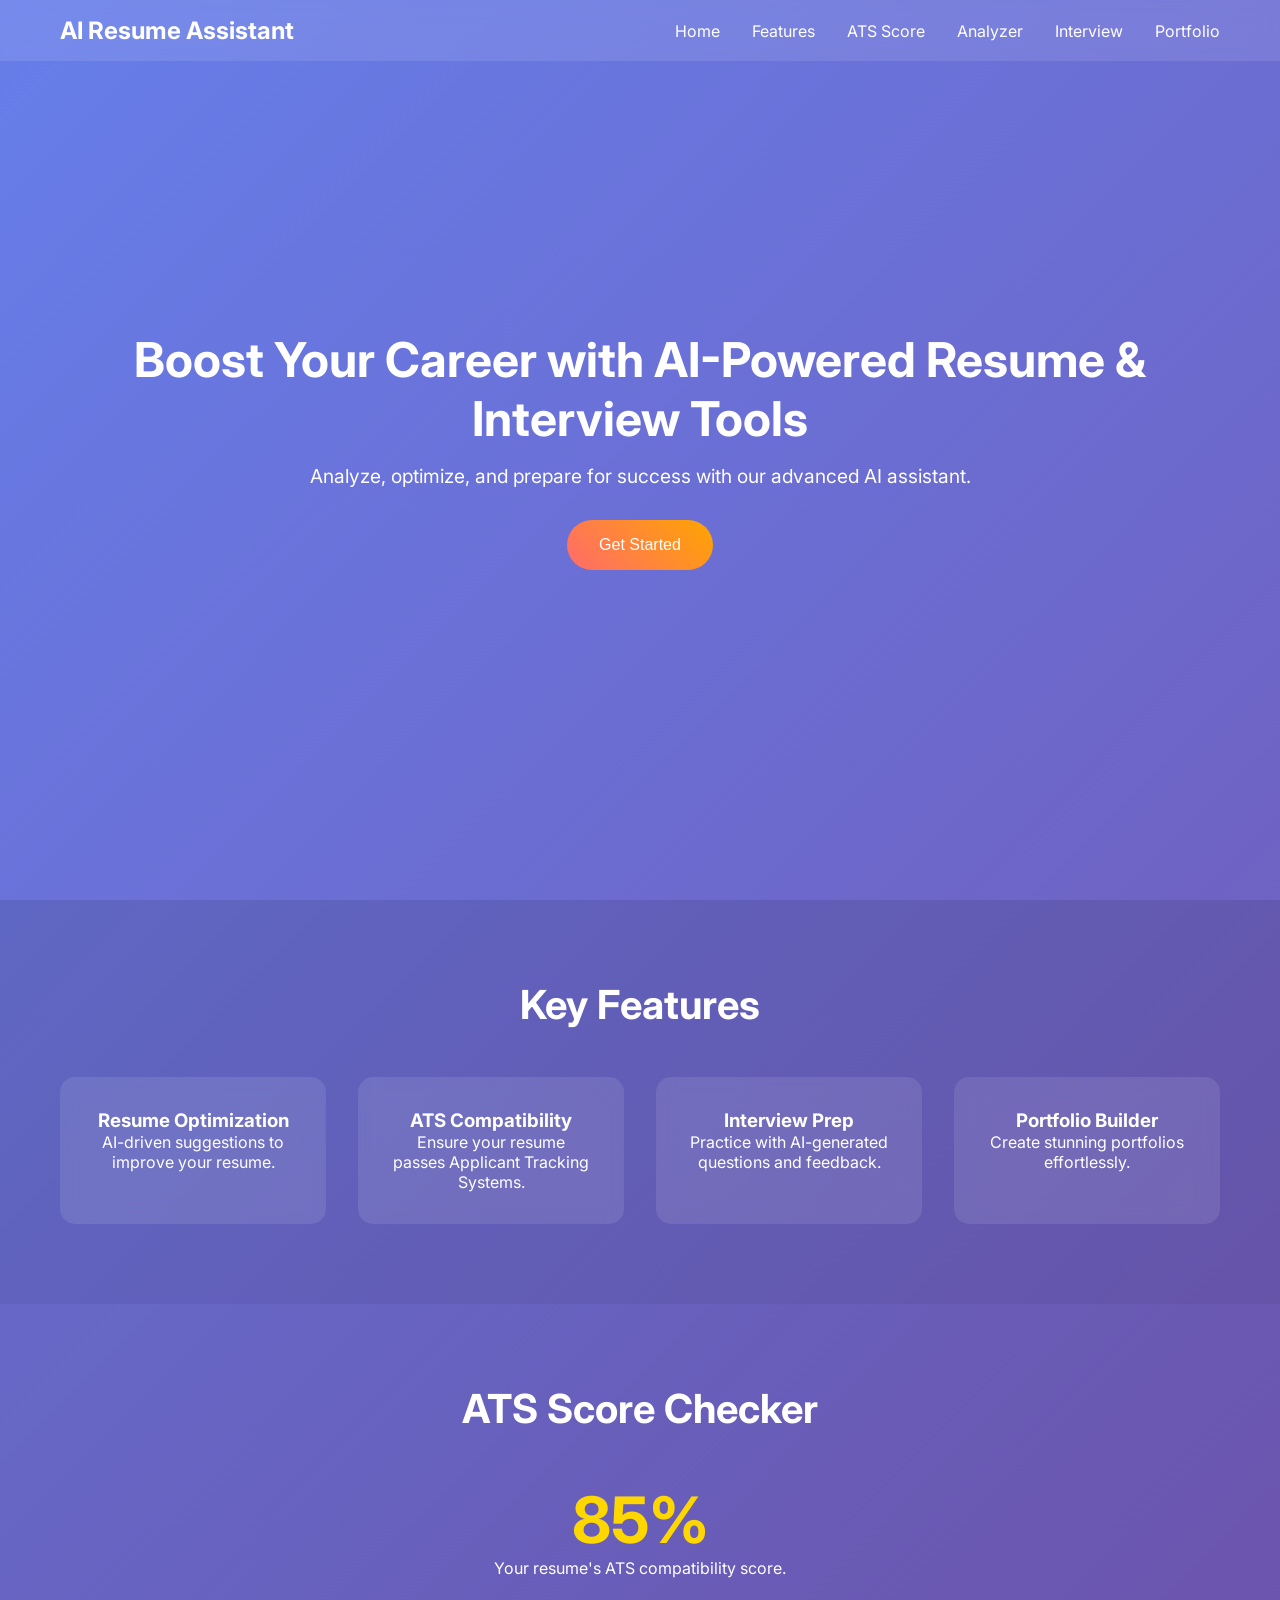
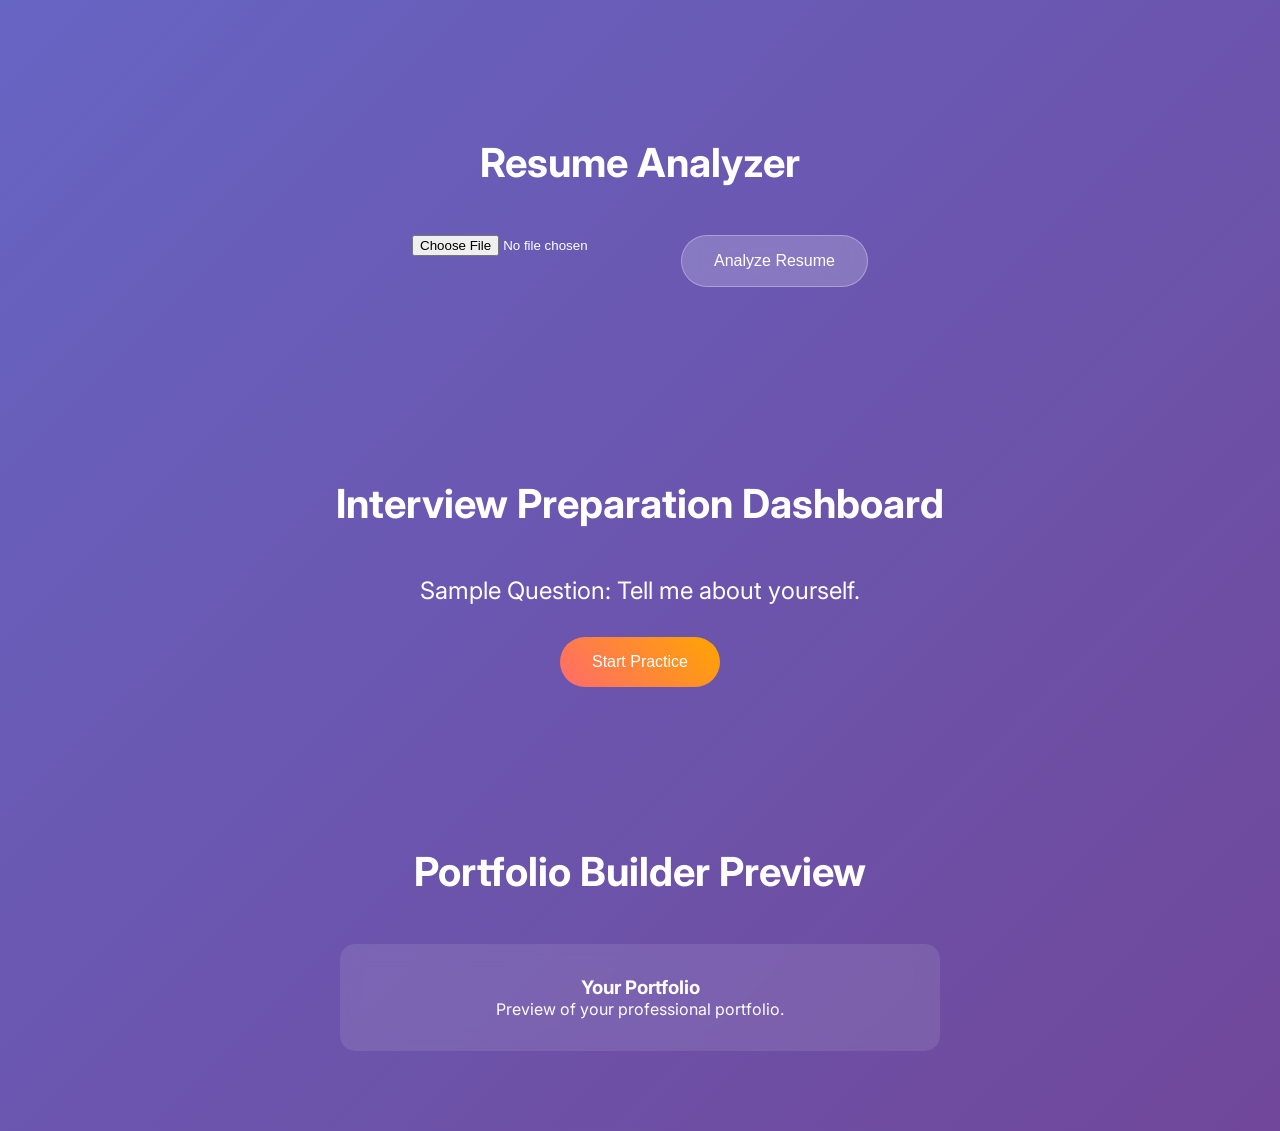
<file: index.html>
<!DOCTYPE html>
<html lang="en">
<head>
    <meta charset="UTF-8">
    <meta name="viewport" content="width=device-width, initial-scale=1.0">
    <title>AI Resume & Interview Assistant</title>
    <link rel="stylesheet" href="css/styles.css">
    <link href="https://fonts.googleapis.com/css2?family=Inter:wght@300;400;500;600;700&display=swap" rel="stylesheet">
</head>
<body>
    <nav class="navbar">
        <div class="container">
            <div class="logo">AI Resume Assistant</div>
            <ul class="nav-links">
                <li><a href="#hero">Home</a></li>
                <li><a href="#features">Features</a></li>
                <li><a href="#ats">ATS Score</a></li>
                <li><a href="#analyzer">Analyzer</a></li>
                <li><a href="#interview">Interview</a></li>
                <li><a href="#portfolio">Portfolio</a></li>
            </ul>
            <div class="hamburger">
                <span></span>
                <span></span>
                <span></span>
            </div>
        </div>
    </nav>
    <section id="hero" class="hero">
        <div class="container">
            <h1>Boost Your Career with AI-Powered Resume & Interview Tools</h1>
            <p>Analyze, optimize, and prepare for success with our advanced AI assistant.</p>
            <button class="btn-primary">Get Started</button>
        </div>
    </section>
    <section id="features" class="features">
        <div class="container">
            <h2>Key Features</h2>
            <div class="feature-cards">
                <div class="card">
                    <h3>Resume Optimization</h3>
                    <p>AI-driven suggestions to improve your resume.</p>
                </div>
                <div class="card">
                    <h3>ATS Compatibility</h3>
                    <p>Ensure your resume passes Applicant Tracking Systems.</p>
                </div>
                <div class="card">
                    <h3>Interview Prep</h3>
                    <p>Practice with AI-generated questions and feedback.</p>
                </div>
                <div class="card">
                    <h3>Portfolio Builder</h3>
                    <p>Create stunning portfolios effortlessly.</p>
                </div>
            </div>
        </div>
    </section>
    <section id="ats" class="ats-score">
        <div class="container">
            <h2>ATS Score Checker</h2>
            <div class="score-display">
                <div class="score-circle">85%</div>
                <p>Your resume's ATS compatibility score.</p>
            </div>
        </div>
    </section>
    <section id="analyzer" class="resume-analyzer">
        <div class="container">
            <h2>Resume Analyzer</h2>
            <div class="analyzer-form">
                <input type="file" id="resume-upload">
                <button class="btn-secondary">Analyze Resume</button>
            </div>
            <div class="analysis-results" id="results">
                <!-- Results will be shown here -->
            </div>
        </div>
    </section>
    <section id="interview" class="interview-dashboard">
        <div class="container">
            <h2>Interview Preparation Dashboard</h2>
            <div class="dashboard">
                <div class="question">Sample Question: Tell me about yourself.</div>
                <button class="btn-primary">Start Practice</button>
            </div>
        </div>
    </section>
    <section id="portfolio" class="portfolio-preview">
        <div class="container">
            <h2>Portfolio Builder Preview</h2>
            <div class="portfolio-card">
                <h3>Your Portfolio</h3>
                <p>Preview of your professional portfolio.</p>
            </div>
        </div>
    </section>
    <script src="js/script.js"></script>
</body>
</html>
</file>
<file: css/styles.css>
* {
    margin: 0;
    padding: 0;
    box-sizing: border-box;
}

body {
    font-family: 'Inter', sans-serif;
    background: linear-gradient(135deg, #667eea 0%, #764ba2 100%);
    color: #fff;
    min-height: 100vh;
    scroll-behavior: smooth;
}

.container {
    max-width: 1200px;
    margin: 0 auto;
    padding: 0 20px;
}

.navbar {
    position: fixed;
    top: 0;
    width: 100%;
    background: rgba(255, 255, 255, 0.1);
    backdrop-filter: blur(10px);
    z-index: 100;
}

.navbar .container {
    display: flex;
    justify-content: space-between;
    align-items: center;
    padding: 1rem 20px;
}

.logo {
    font-size: 1.5rem;
    font-weight: 700;
}

.nav-links {
    list-style: none;
    display: flex;
}

.nav-links li {
    margin-left: 2rem;
}

.nav-links a {
    color: #fff;
    text-decoration: none;
    transition: color 0.3s;
}

.nav-links a:hover {
    color: #ffd700;
}

.hamburger {
    display: none;
    flex-direction: column;
    cursor: pointer;
}

.hamburger span {
    width: 25px;
    height: 3px;
    background: #fff;
    margin: 3px 0;
    transition: 0.3s;
}

.hero {
    height: 100vh;
    display: flex;
    align-items: center;
    text-align: center;
}

.hero h1 {
    font-size: 3rem;
    margin-bottom: 1rem;
}

.hero p {
    font-size: 1.2rem;
    margin-bottom: 2rem;
}

.btn-primary {
    background: linear-gradient(45deg, #ff6b6b, #ffa500);
    color: #fff;
    border: none;
    padding: 1rem 2rem;
    font-size: 1rem;
    border-radius: 50px;
    cursor: pointer;
    transition: transform 0.3s;
}

.btn-primary:hover {
    transform: scale(1.05);
}

.btn-secondary {
    background: rgba(255, 255, 255, 0.2);
    color: #fff;
    border: 1px solid rgba(255, 255, 255, 0.3);
    padding: 1rem 2rem;
    font-size: 1rem;
    border-radius: 50px;
    cursor: pointer;
    backdrop-filter: blur(10px);
    transition: background 0.3s;
}

.btn-secondary:hover {
    background: rgba(255, 255, 255, 0.3);
}

.features {
    padding: 5rem 0;
    background: rgba(0, 0, 0, 0.1);
}

.features h2 {
    text-align: center;
    margin-bottom: 3rem;
    font-size: 2.5rem;
}

.feature-cards {
    display: grid;
    grid-template-columns: repeat(auto-fit, minmax(250px, 1fr));
    gap: 2rem;
}

.card {
    background: rgba(255, 255, 255, 0.1);
    backdrop-filter: blur(10px);
    padding: 2rem;
    border-radius: 15px;
    text-align: center;
    transition: transform 0.3s;
}

.card:hover {
    transform: translateY(-10px);
}

.ats-score, .resume-analyzer, .interview-dashboard, .portfolio-preview {
    padding: 5rem 0;
    background: rgba(0, 0, 0, 0.05);
}

.ats-score h2, .resume-analyzer h2, .interview-dashboard h2, .portfolio-preview h2 {
    text-align: center;
    margin-bottom: 3rem;
    font-size: 2.5rem;
}

.score-display {
    text-align: center;
}

.score-circle {
    font-size: 4rem;
    font-weight: 700;
    color: #ffd700;
}

.analyzer-form {
    display: flex;
    justify-content: center;
    gap: 1rem;
    margin-bottom: 2rem;
}

.analysis-results {
    text-align: center;
}

.dashboard {
    text-align: center;
}

.question {
    margin-bottom: 2rem;
    font-size: 1.5rem;
}

.portfolio-card {
    background: rgba(255, 255, 255, 0.1);
    backdrop-filter: blur(10px);
    padding: 2rem;
    border-radius: 15px;
    text-align: center;
    max-width: 600px;
    margin: 0 auto;
}

/* Responsive */
@media (max-width: 768px) {
    .nav-links {
        display: none;
    }
    .hamburger {
        display: flex;
    }
    .hero h1 {
        font-size: 2rem;
    }
    .hero p {
        font-size: 1rem;
    }
    .nav-links.active {
        display: flex;
        flex-direction: column;
        position: absolute;
        top: 100%;
        left: 0;
        width: 100%;
        background: rgba(0, 0, 0, 0.9);
        padding: 1rem;
    }
    .nav-links.active li {
        margin: 0.5rem 0;
    }
}
</file>
